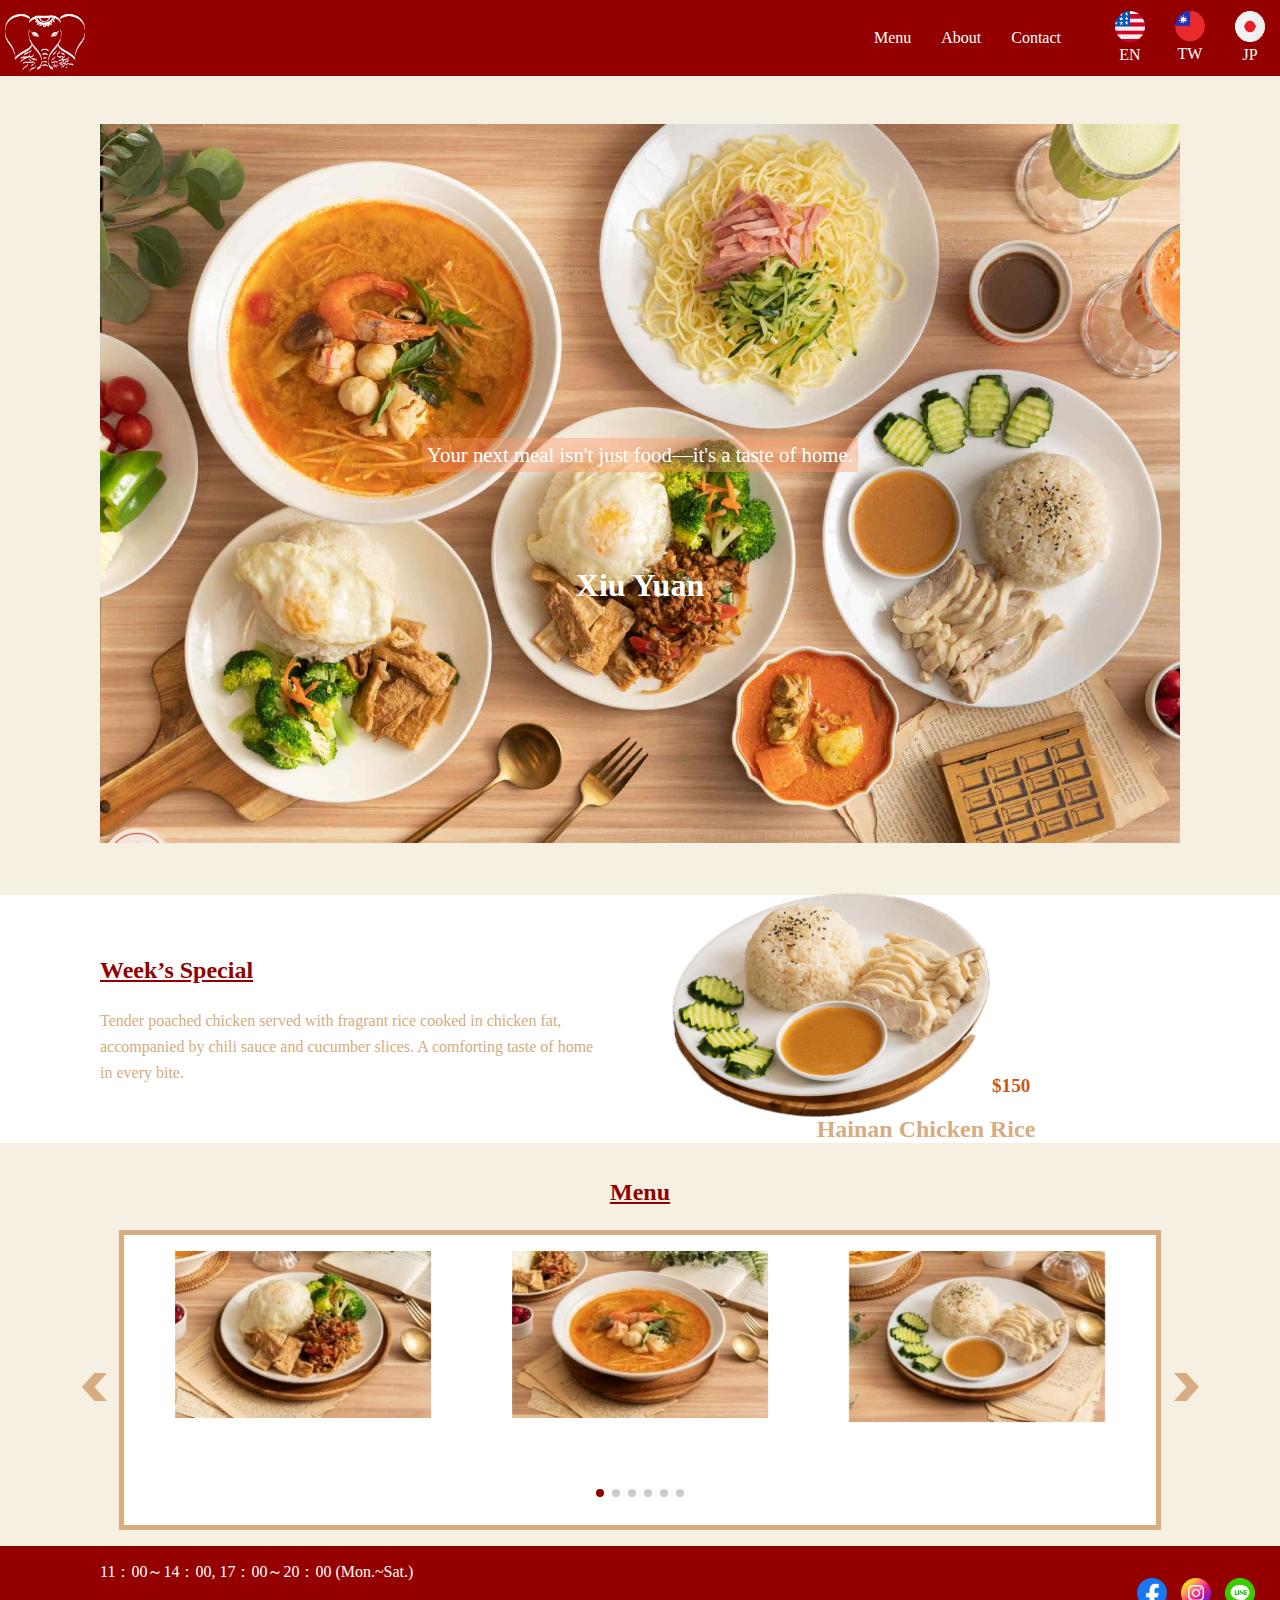
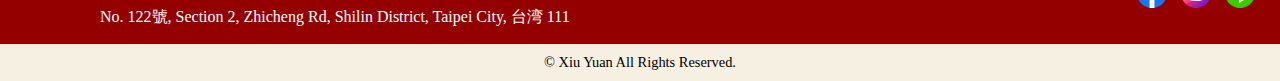
<file: index.html>
<!DOCTYPE html>
<html lang="en">
<head>
  <meta charset="UTF-8" />
    <meta name="viewport" content="width=device-width, initial-scale=1.0" />
    <meta name="description" content="Xiu Yuan serves authentic Taiwanese dishes in Taipei. Discover weekly specials and enjoy a taste of home.">
    <title>Xiu Yuan - Taste of Home</title>
    <!-- Swiper用CSS: ページ表示高速化のため非ブロッキングで読み込み -->
    <link
        rel="stylesheet"
        href="https://cdn.jsdelivr.net/npm/swiper@11/swiper-bundle.min.css"
        media="print"
        onload="this.media='all'"
    />
    <noscript>
        <link rel="stylesheet" href="https://cdn.jsdelivr.net/npm/swiper@11/swiper-bundle.min.css" />
    </noscript>
    <!-- サイト用のCSS -->
    <link rel="stylesheet" href="css/reset.css" />
    <link rel="stylesheet" href="css/common.css" />
    <link rel="stylesheet" href="css/header.css" />
    <link rel="stylesheet" href="css/footer.css" />
    <link rel="stylesheet" href="css/index.css" />
    <!-- JS -->
    <script src="js/hamburger-menu.js"></script>
    <script src="https://cdn.jsdelivr.net/npm/swiper@11/swiper-bundle.min.js" defer></script>
</head>
<body>
    <header class="site-header">
        <div class="container">
            <div class="header-logo">
            <a href="index.html">
                <img src="images/image8.png" alt="Xiu Yuan restaurant logo">
            </a>
            </div>
            <div class="hamburger" id="hamburger">
                <span></span>
                <span></span>
                <span></span>
            </div>
            <div class="menu-overlay" id="menuOverlay">
                <div class="menu-panel" id="menuPanel">
                    <nav class="main-nav">
                        <ul>
                            <li>
                                <a href="menu.html">Menu</a>
                            </li>
                            <li>
                                <a href="about.html">About</a>
                            </li>
                            <li>
                                <a href="about.html#contact">Contact</a>
                            </li>
                        </ul>
                    </nav>
                    <div class="lang-switch">
                        <a href="#">
                            <img src="images/image1.png" alt="English">
                            <span>EN</span>
                        </a>
                        <a href="#">
                            <img src="images/image15.png" alt="Traditional Chinese">
                            <span>TW</span>
                        </a>
                        <a href="#">
                            <img src="images/image14.png" alt="Japanese">
                            <span>JP</span>
                        </a>
                    </div>
                </div>
            </div>
        </div>
    </header>
    <main>
        <section class="hero">
            <img src="images/image6.jpg" alt="Interior view of Xiu Yuan restaurant">
            <div class="hero-text">
                <h2>Your next meal isn't just food—it's a taste of home.</h2>
                <h1>Xiu Yuan</h1>
            </div>
        </section>
        <section class="special">
            <div>
                <h2>Week’s Special</h2>
                <div class="special-description">
                    <p>
                        Tender poached chicken served with fragrant rice cooked in chicken fat,
                        accompanied by chili sauce and cucumber slices. A comforting taste of home in every bite.
                    </p>
                </div>
            </div>
            <div class="special-card">
                <div class="special-card-info">
                    <img src="images/image9.png" alt="Hainanese Chicken Rice">
                    <p class="price">$150</p>
                </div>
                <h3>Hainan Chicken Rice</h3>
            </div>
        </section>
        <section class="menu">
            <h2>Menu</h2>
            <!-- スライダー本体 -->
            <div class="swiper-container">
                <!-- ナビゲーション（矢印） -->
                <div class="swiper-button-prev">
                    <img src="images/slider-arrow.png" alt="前へ">
                </div>
                <div class="swiper-button-next">
                    <img src="images/slider-arrow.png" alt="次へ">
                </div>
                <div class="swiper">
                    <div class="swiper-wrapper">
                        <div class="swiper-slide">
                            <img src="images/image18.jpeg" alt="A dish1 from our menu">
                        </div>
                        <div class="swiper-slide">
                            <img src="images/image19.jpeg" alt="A dish2 from our menu">
                        </div>
                        <div class="swiper-slide">
                            <img src="images/image20.jpeg" alt="A dish3 from our menu">
                        </div>
                        <div class="swiper-slide">
                            <img src="images/image21.png" alt="A dish4 from our menu">
                        </div>
                        <div class="swiper-slide">
                            <img src="images/image22.png" alt="A dish5 from our menu">
                        </div>
                        <div class="swiper-slide">
                            <img src="images/image31.png" alt="A dish6 from our menu">
                        </div>
                    </div>
                    <!-- ページネーション（ドット） -->
                    <div class="swiper-pagination"></div>
                </div>
            </div>
        </section>
    </main>
    <footer>
        <div class="access-info">
            <div>
                <p>11：00～14：00, 17：00～20：00 (Mon.~Sat.)</p>
                <p>No. 122號, Section 2, Zhicheng Rd, Shilin District, Taipei City, 台湾 111</p>
            </div>
            <div class="icons">
                <a href="#">
                    <img src="images/image11.png" alt="Facebook icon">
                </a>
                <a href="#">
                    <img src="images/image12.png" alt="Instagram icon">
                </a>
                <a href="#">
                    <img src="images/image13.png" alt="Line icon">
                </a>
            </div>
        </div>
        <div class="copy-right">
            <p>&copy; Xiu Yuan All Rights Reserved.</p>
        </div>
    </footer>
    <script>
        document.addEventListener('DOMContentLoaded', () => {
            const swiper = new Swiper('.swiper', {
                slidesPerView: 1,
                spaceBetween: 20,
                loop: true, // スライドをループさせる
                autoplay: {
                    delay: 3000,
                },
                pagination: {
                    el: '.swiper-pagination',
                    clickable: true, // ドットをクリックで移動できる
                },
                navigation: {
                    nextEl: '.swiper-button-next',
                    prevEl: '.swiper-button-prev',
                },
                breakpoints: {
                    768: {
                        slidesPerView: 3, // 768px以上では3つ表示
                        spaceBetween: 10
                    }
                }
            });
        });
    </script>
</body>
</html>
</file>
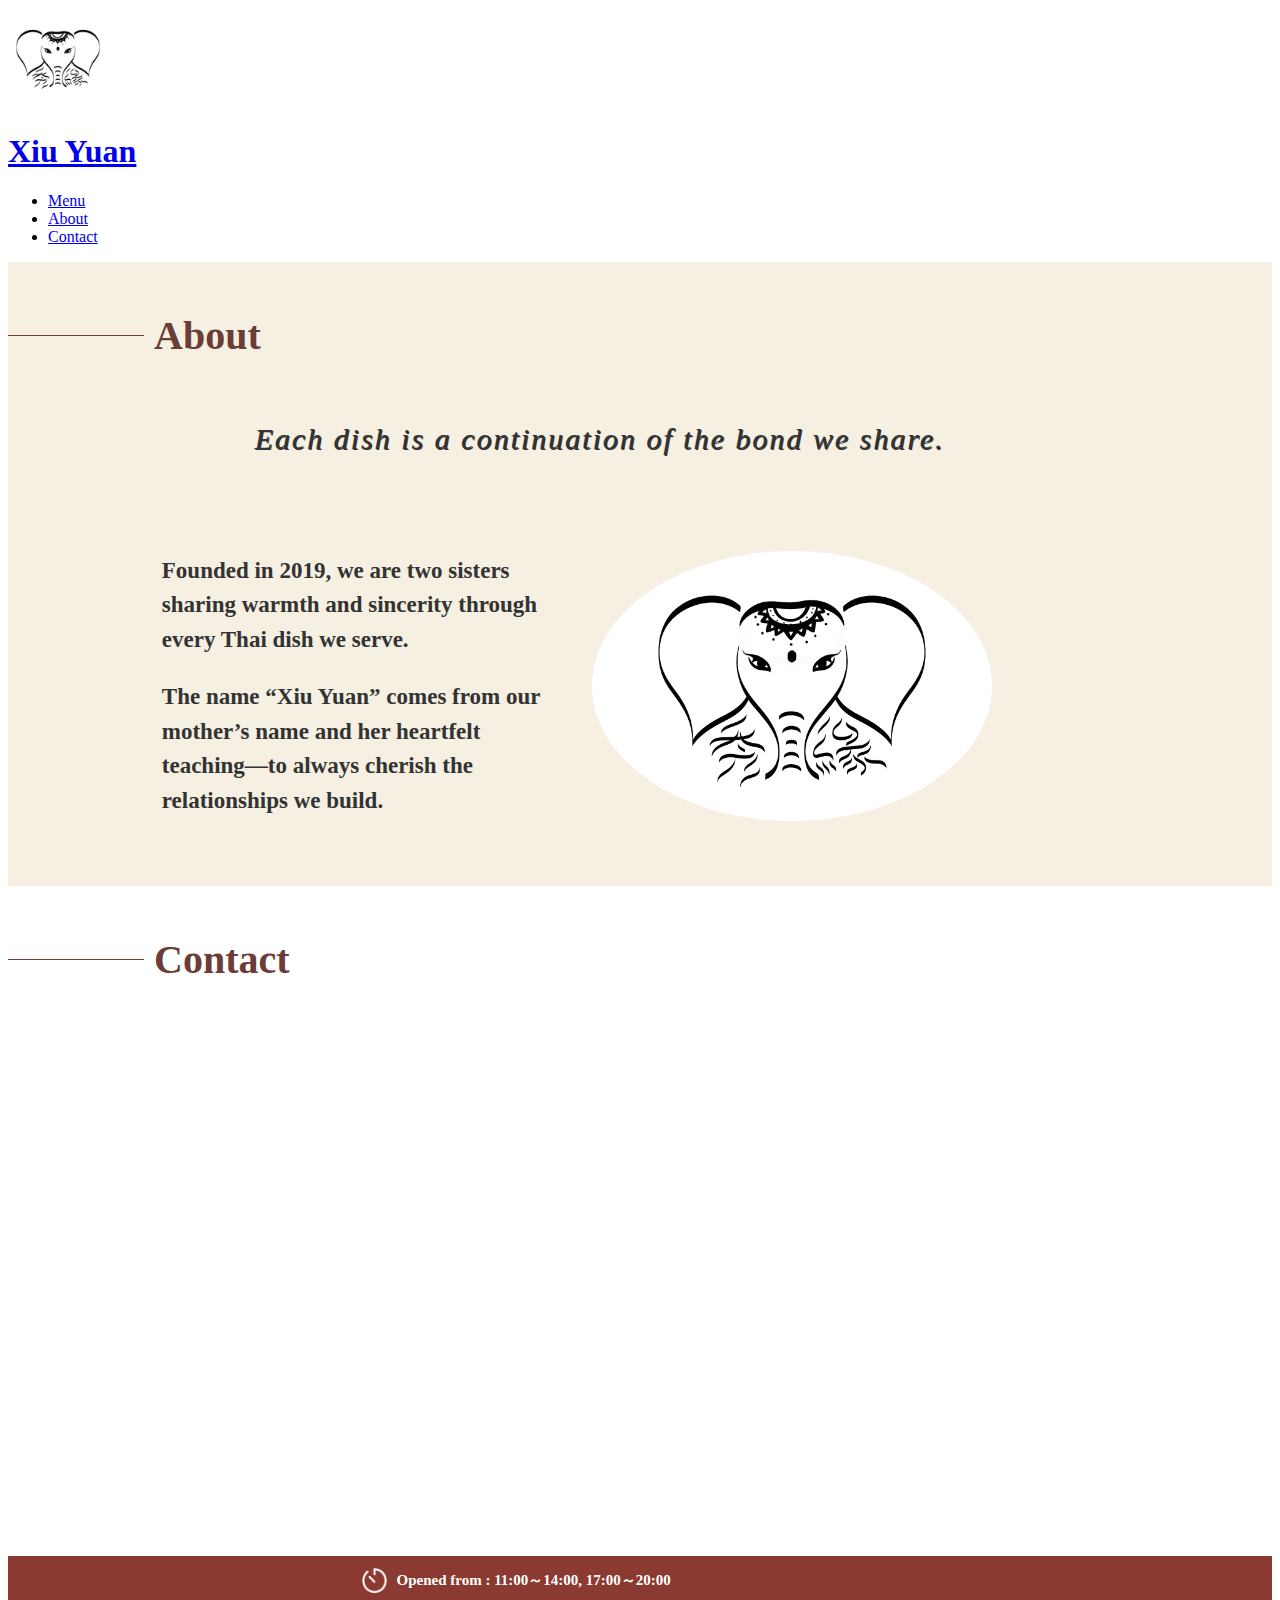
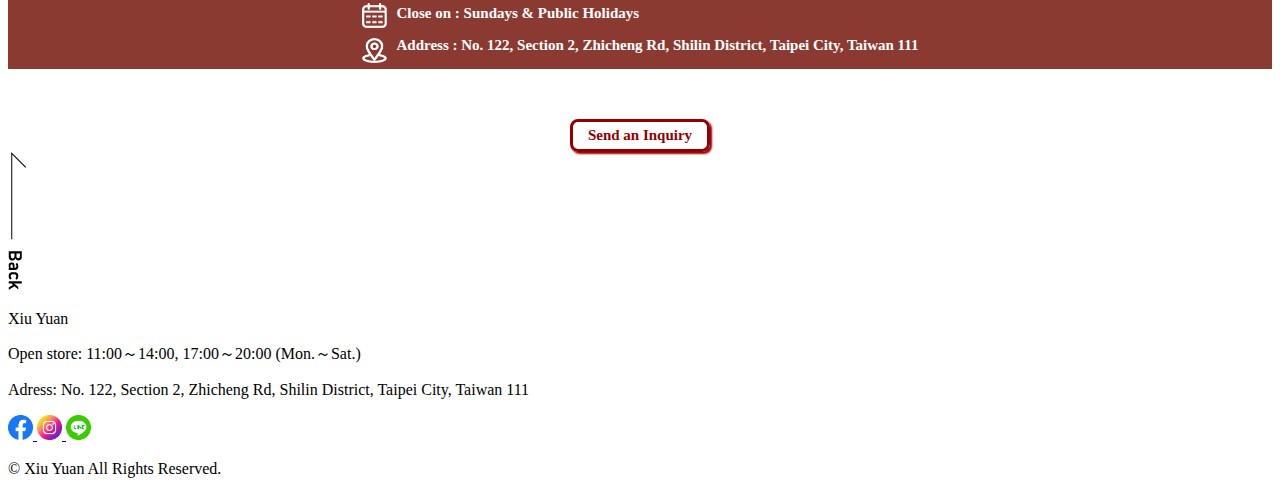
<file: about.html>
<!DOCTYPE html>
<html lang="en">
<head>
    <meta charset="UTF-8">
    <meta name="viewport" content="width=device-width, initial-scale=1.0">
    <meta name="description" content="Learn the story behind Xiu Yuan Thai Food, a family-run restaurant in Taipei serving authentic Thai cuisine with warmth and tradition. Meet the founders and explore our values.">
    <title>XiuYuanThaiFood</title>
    <link rel="stylesheet" href="css/about.css">
    <link rel="stylesheet" href="css/header.css">
    <link rel="stylesheet" href="css/footer.css" media="print" onload="this.media='all'">
</head>
<body>
    <header class="navi">
        <div class="logo">
            <a href="index.html">
                <img
                    src="image/about-logo.png"
                    srcset="image/about-logo-sp.webp 768w, image/about-logo.png 1024w"
                    alt="logo"
                    width="100"
                    height="100"
                    fetchpriority=high
                >
                <h1>Xiu Yuan</h1>
            </a>
        </div>
        <nav class="site-nav">
            <ul>
                <li>
                    <a href="menu.html">Menu</a>
                </li>
                <li>
                    <a href="about.html">About</a>
                </li>
                <li>
                    <a href="about.html#contact">Contact</a>
                </li>
            </ul>
            <!--
            <ul>
                <li>
                    <a href="#">
                        <img src="image/en.png">
                    </a>
                </li>
                <li>
                    <a href="#">
                        <img src="image/tw.png">
                    </a>
                </li>
                <li>
                    <a href="#">
                        <img src="image/jp.png">
                    </a>
                </li>
            </ul>
            -->
        </nav>
    </header>
    <section class="about">
        <h2 class="section-title">About</h2>
        <div class="about-slogan">
            <p>
                Each dish is a continuation of the bond we share.
            </p>
        </div>
        <div class="about-box">
            <div class="about-detail">
                <p>
                    Founded in 2019, we are two sisters sharing warmth and sincerity through every Thai dish we serve.
                </p>
                <p>
                    The name “Xiu Yuan” comes from our mother’s name and her heartfelt teaching—to always cherish the relationships we build.
                </p>
            </div>
            <div class="about-logo">
                <img src="./image/about-logo.png" alt="Xiu Yuan Logo" width="1024" height="1024">
            </div>
        </div>
    </section>
    <section id="contact" class="contact">
        <h2 class="section-title">Contact</h2>
        <div class="map">
            <iframe
                title="Map showing the location of Xiu Yuan Thai Food"
                src="https://www.google.com/maps/embed?pb=!1m18!1m12!1m3!1d14452.08594529618!2d121.52700459999997!3d25.101133999999995!2m3!1f0!2f0!3f0!3m2!1i1024!2i768!4f13.1!3m3!1m2!1s0x3442ad27726f4da5%3A0x827e640e8038e3c1!2z56eA57iB6a6u5p6c5rGBIMKwIOazsOW8j-Wwj-WQgw!5e0!3m2!1sja!2sjp!4v1751266862823!5m2!1sen!2sjp"
                allowfullscreen=""
                loading="lazy"
                referrerpolicy="no-referrer-when-downgrade">
            </iframe>
        </div>
        <div class="contact-info">
            <div class="contact-info-icons">
                <img src="./image/open time.png" alt="open time" width="25" height="25">
                <img src="./image/close on.png" alt="close on" width="25" height="25">
                <img src="./image/address.png" alt="adress" width="25" height="25">
            </div>
            <div class="contact-info-text">
                <P>
                    Opened from : 11:00～14:00, 17:00～20:00
                </p>
                <p>
                    Close on : Sundays & Public Holidays
                </p>
                <p>
                    Address : No. 122, Section 2, Zhicheng Rd, Shilin District, Taipei City, Taiwan 111
                </p>
            </div>
        </div>
    </section>
    <section class="inquiry">
        <a href="#" class="button">
            Send an Inquiry
        </a>
    </section>
    <a href="#" class="back-to-top">
        <img src="./image/yu_icon-5.png" alt="Back to Top" width="18" height="138">
    </a>
    <!-- Footer -->
    <footer class="site-footer">
        <div class="footer-info">
            <div class="footer-left">
                <p>Xiu Yuan</p>
                <p>Open store: 11:00～14:00, 17:00～20:00 (Mon.～Sat.)</p>
                <p>Adress: No. 122, Section 2, Zhicheng Rd, Shilin District, Taipei City, Taiwan 111</p>
            </div>
            <div class="footer-right">
                <div class="icons">
                    <a href="#">
                        <img src="./image/fb.png" alt="Visit our Facebook page" width="25" height="25">
                    </a>
                    <a href="#">
                        <img src="./image/ig.png" alt="Visit our Instagram profile" width="25" height="25">
                    </a>
                    <a href="#">
                        <img src="./image/line.png" alt="Connect with us on LINE" width="25" height="25">
                    </a>
                </div>
                <p class="footer-copyright">© Xiu Yuan  All Rights Reserved.</p>
            </div>
        </div>
    </footer>
</body>
</html>
</file>
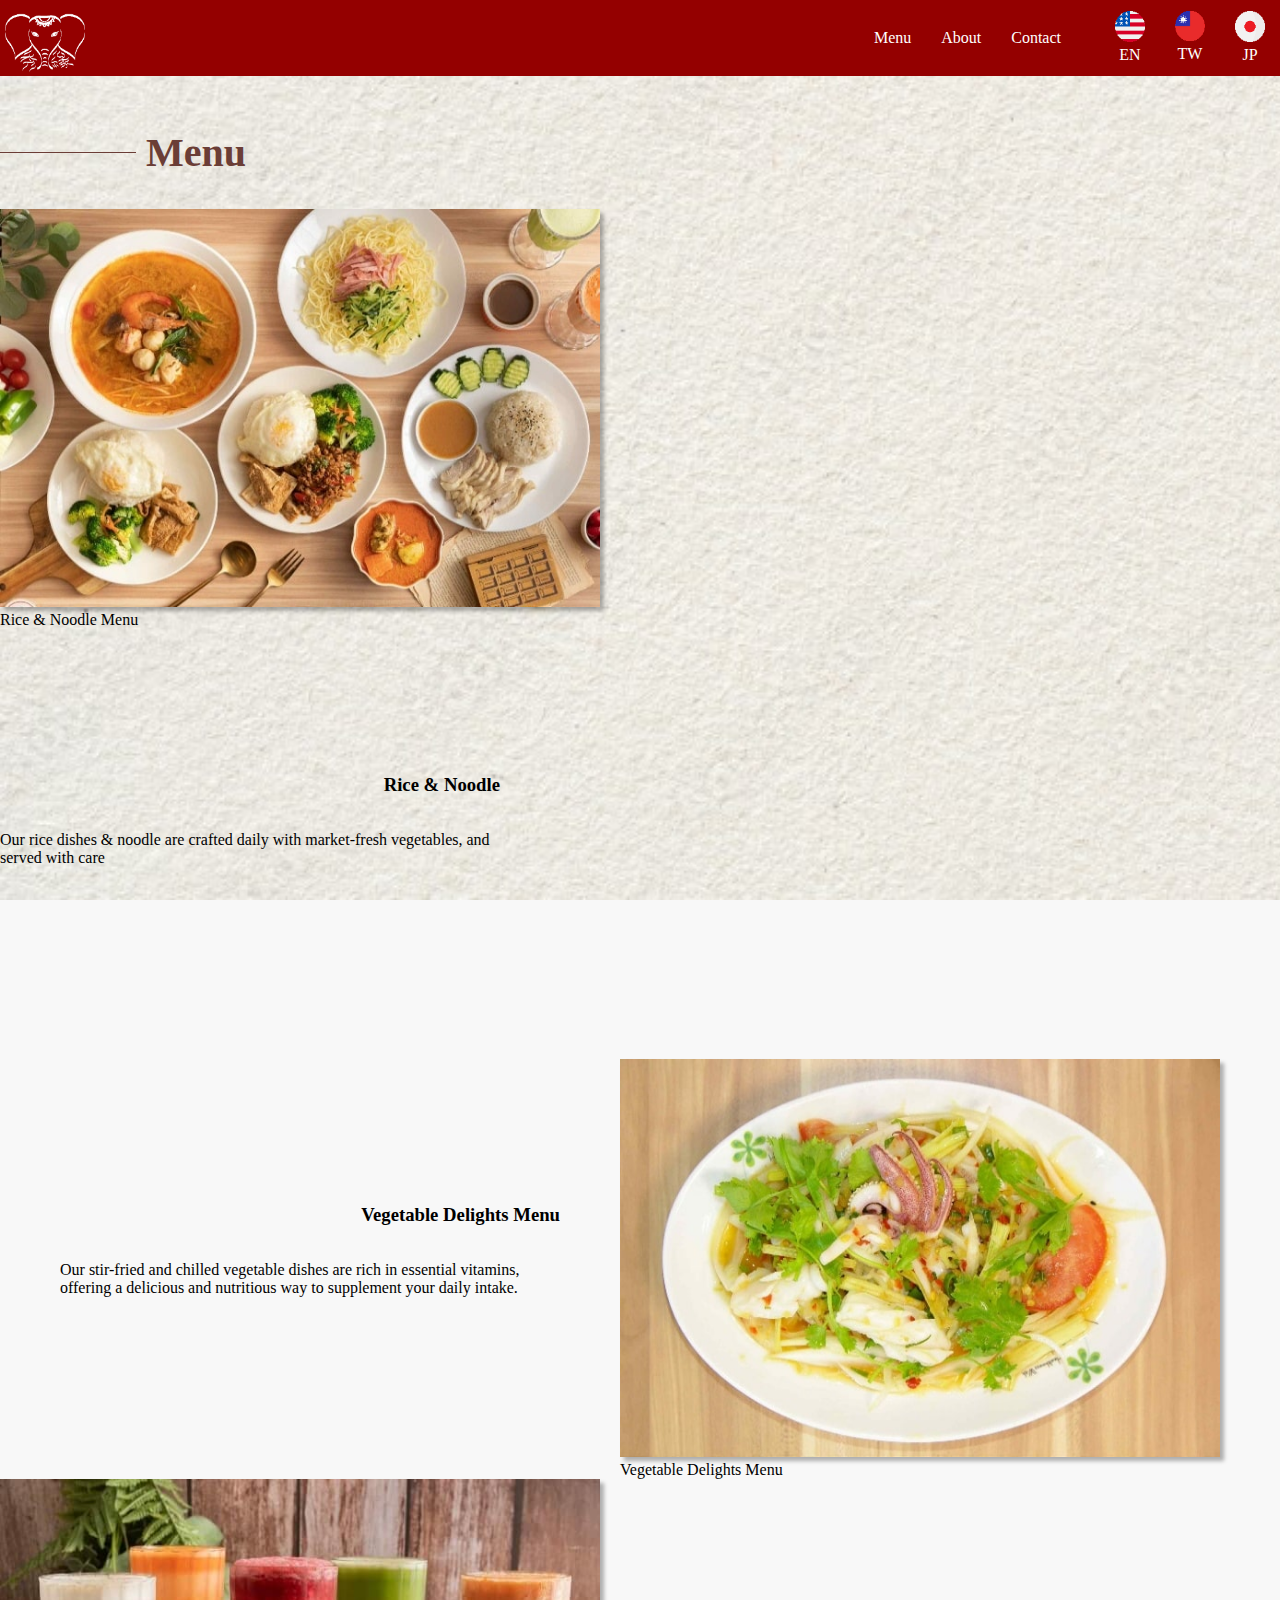
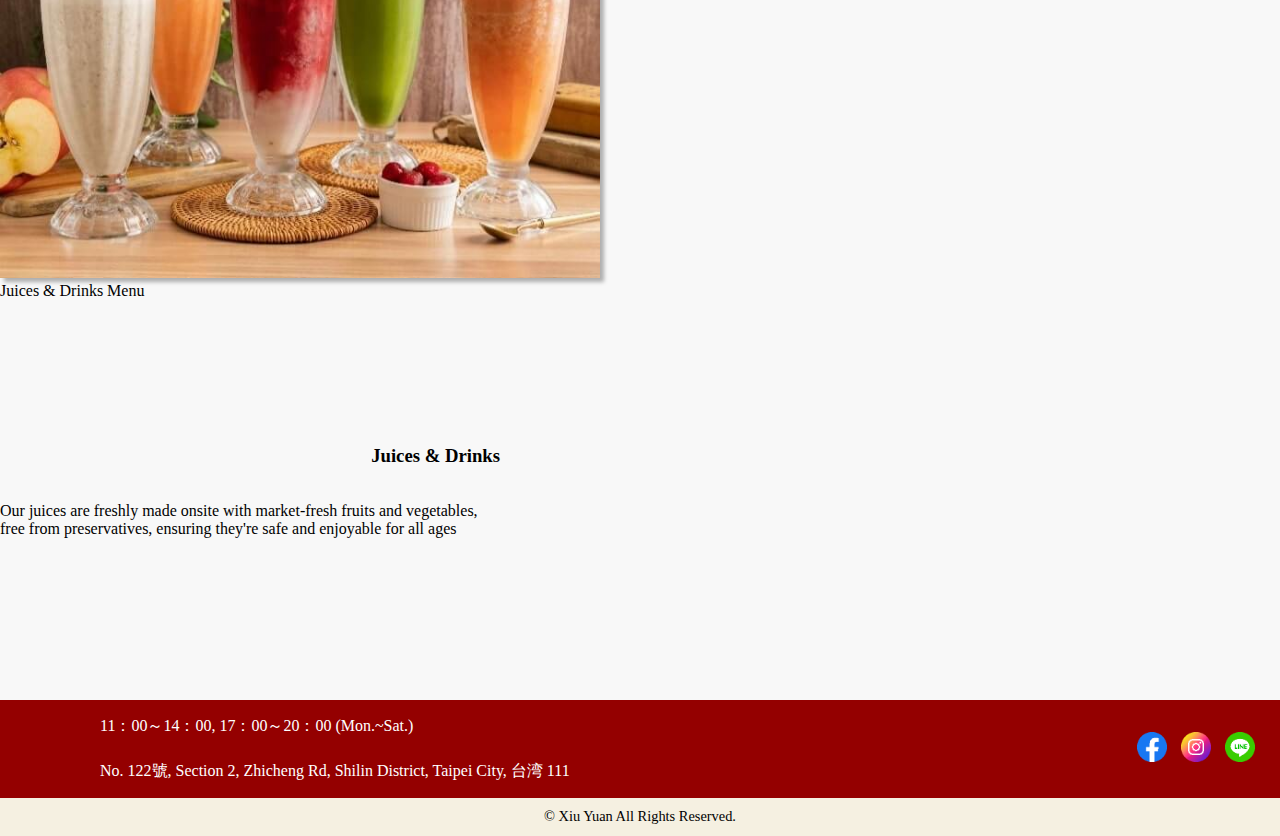
<file: menu.html>
<!DOCTYPE html>
<html lang="en">
<head>
    <meta charset="UTF-8">
    <meta name="viewport" content="width=device-width, initial-scale=1.0">
    <title>Menu - Xiu Yuan</title>
    <meta name="description" content="Explore the menu at Xiu Yuan. We offer a variety of authentic Taiwanese home-cooked meals, including rice and noodle dishes, fresh vegetable delights, and preservative-free juices.">
    <link rel="stylesheet" href="css/reset.css" />
    <link rel="stylesheet" href="css/header.css" />
    <link rel="stylesheet" href="css/footer.css" />
    <link rel="stylesheet" href="css/menu.css" />
    <script src="js/hamburger-menu.js"></script>
</head>
<body>
    <header class="site-header">
        <div class="container">
            <div class="header-logo">
            <a href="index.html">
                <img src="images/image8.png" alt="Xiu Yuan restaurant logo">
            </a>
            </div>
            <div class="hamburger" id="hamburger">
                <span></span>
                <span></span>
                <span></span>
            </div>
            <div class="menu-overlay" id="menuOverlay">
                <div class="menu-panel" id="menuPanel">
                    <nav class="main-nav">
                        <ul>
                            <li>
                                <a href="menu.html">Menu</a>
                            </li>
                            <li>
                                <a href="about.html">About</a>
                            </li>
                            <li>
                                <a href="about.html#contact">Contact</a>
                            </li>
                        </ul>
                    </nav>
                    <div class="lang-switch">
                        <a href="#">
                            <img src="images/image1.png" alt="English">
                            <span>EN</span>
                        </a>
                        <a href="#">
                            <img src="images/image15.png" alt="Traditional Chinese">
                            <span>TW</span>
                        </a>
                        <a href="#">
                            <img src="images/image14.png" alt="Japanese">
                            <span>JP</span>
                        </a>
                    </div>
                </div>
            </div>
        </div>
    </header>
    <main>
        <section class="menu">
            <h2>Menu</h2>
            <div class="menu-item">
                <div class="menu-image">
                    <img src="images/image2.jpeg" alt="Rice & Noodle Menu">
                    <div>Rice & Noodle Menu</div>
                </div>
                <div class="menu-detail">
                    <h3>Rice & Noodle</h3>
                    <p>Our rice dishes & noodle are crafted daily with market-fresh vegetables, and served with care</p>
                </div>
            </div>
            <div class="menu-item vegetable-delights">
                <div class="menu-detail vegetable-delights-detail">
                    <h3>Vegetable Delights Menu</h3>
                    <p>Our stir-fried and chilled vegetable dishes are rich in essential vitamins, offering a delicious and nutritious way to supplement your daily intake.</p>
                </div>
                <div class="menu-image vegetable-delights-image">
                    <img src="images/image4.jpeg" alt="Vegetable Delights Menu">
                    <div>Vegetable Delights Menu</div>
                </div>
                
            </div>
            <div class="menu-item">
                <div class="menu-image">
                    <img src="images/image3.jpeg" alt="Juices & Drinks Menu">
                    <div>Juices & Drinks Menu</div>
                </div>
                <div class="menu-detail">
                    <h3>Juices & Drinks</h3>
                    <p>Our juices are freshly made onsite with market-fresh fruits and vegetables, free from preservatives, ensuring they're safe and enjoyable for all ages</p>
                </div>
            </div>
        </section>
    </main>
    <footer>
        <div class="access-info">
            <div>
                <p>11：00～14：00, 17：00～20：00 (Mon.~Sat.)</p>
                <p>No. 122號, Section 2, Zhicheng Rd, Shilin District, Taipei City, 台湾 111</p>
            </div>
            <div class="icons">
                <a href="#">
                    <img src="images/image11.png" alt="Facebook icon">
                </a>
                <a href="#">
                    <img src="images/image12.png" alt="Instagram icon">
                </a>
                <a href="#">
                    <img src="images/image13.png" alt="Line icon">
                </a>
            </div>
        </div>
        <div class="copy-right">
            <p>&copy; Xiu Yuan All Rights Reserved.</p>
        </div>
    </footer>
</body>
</html>
</file>
<file: css/common.css>
@charset "UTF-8";

html {
    scroll-behavior: smooth;
}

body {
    background-color: #ffffff;
    margin: 0;
}

/* backtop */
.back-to-top {
    position: sticky;
    padding-right: 30px;
    bottom: 0;
    right: 0;
    left: 100%;
    z-index: 1;
}

.back-to-top img {
    position: absolute;
    bottom: 0;
}

@media screen and (max-width: 768px) {
    .back-to-top {
        position: fixed;
        bottom: 20px;
        right: 20px;
        padding-right: 0;
    }
}
</file>
<file: css/header.css>
.site-header {
    background-color: #940000;
}
.site-header > .container {
    display: flex;
    align-items: center;
    padding: 0 5px;
}
.menu-overlay {
    display: flex;
    position: absolute;
    right: 0;
}
.menu-panel {
    display: flex;
    align-items: center;
    gap: 1.5rem;
}
.main-nav {
    margin-left: auto;
}
.site-header ul {
    display: flex;
}
.site-header ul li {
    list-style: none;
}
.header-logo img {
    width: 80px;
}
/* common */
.site-header ul li > a,
.lang-switch a {
    color: white;
    text-decoration:none;
    margin: 0 15px;
}
/* lang-switch */
.lang-switch {
    display: flex;
}
.lang-switch img {
    width: 30px;
}
.lang-switch span {
    display: block;
    text-align: center;
}
/* hamburger */
.hamburger {
    display: none;
    flex-direction: column;
    justify-content: space-between;
    width: 28px;
    height: 20px;
    cursor: pointer;
    position: absolute;
    right: 2em;
}
.hamburger span {
    height: 3px;
    background: white;
    border-radius: 2px;
    transition: 0.3s;
}

@media (max-width: 768px) {
    .hamburger {
        display: flex;
    }
    .menu-overlay {
        position: fixed;
        inset: 0;
        background-color: rgba(0,0,0,0.5);
        display: none;
        z-index: 1000;
    }
    .menu-overlay.active {
        display: block;
        animation: fadeIn 0.3s ease-in-out forwards;
    }
    .menu-panel {
        background: #940000;
        position: absolute;
        right: 0;
        max-width: 280px;
        padding: 2rem 1.5rem;
        transform: translateX(100%);
        transition: transform 0.3s ease;
        display: flex;
        flex-direction: column;
        gap: 2rem;
    }
    .menu-overlay.active .menu-panel {
        transform: translateX(0);
    }
    .main-nav ul {
        flex-direction: column;
        padding: 0;
        margin: 0;
    }
    .main-nav ul li {
        margin-bottom: 1rem;
    }
    .main-nav a {
        font-size: 1.2rem;
        color: white;
    }
    .lang-switch {
        flex-direction: column;
        flex-wrap: wrap;
        gap: 1rem;
    }
    .lang-switch a {
        display: flex;
        align-items: center;
        gap: 0.5rem;
        color: white;
    }
    @keyframes fadeIn {
        from { opacity: 0; }
        to { opacity: 1; }
    }
}
</file>
<file: css/footer.css>
.access-info {
    background-color: #940000;
    color: white;
    font-size: 1em;
    padding: 1em 0;
    padding-left: 100px;
    padding-right: 20px;
    display: flex;
    align-items: center;
}
.access-info p:first-child {
    margin-bottom: 1.5em;
}
.access-info .icons {
    margin-left: auto;
	min-width: 8em;
}
.access-info .icons a {
    text-decoration: none;
}
.access-info .icons img {
    width: 30px;
    margin: 0 5px;
}
.access-info p,
.copy-right p {
    margin: 0;
}
.copy-right {
    background-color: #f5f0e1;
    text-align: center;
    padding: 0.7em;
    font-size: 0.9em
}

@media (max-width: 768px) {
    .access-info {
        padding-left: 10px;
        font-size: 0.8em;
    }
    .access-info .icons img {
        width: 24px;
        height: 24px;
        margin: 0 2px;
    }
}
</file>
<file: css/index.css>
main {
    padding: 0 100px;
    background-color: #f5f0e1;
}
/* hero */
.hero {
    position: relative;
    text-align: center;
    padding: 3em 0;
}
.hero > img {
    width: 100%;;
}
.hero-text > h1 {
    color: white;
    font-weight: bold;
    position: absolute;
    top: 55%;
    left: 50%;
    transform: translate(-50%, 50%);
}
.hero-text > h2 {
    font-size: 1.3em;
    color: white;
    font-weight: 400;
    padding: 5px;
    background-color: rgba(255, 153, 102, 0.4);
    position: absolute;
    top: 40%;
    left: 50%;
    transform: translate(-50%, 50%);
    white-space: nowrap;
}
/* special */
.special {
    display: flex;
    justify-content: center;
    align-items: center;
    gap: 2em;
    padding: 0px 10em;
    background-color: white;
    margin-left: -100px;
    margin-right: -100px;
    padding-left: 100px;
    padding-right: 100px;
}
.special > div:first-child {
    flex: 1;
    padding-right: 2em;
}
.special-card {
    flex: 1;
    position: relative;
    text-align: center;
}
.special-card-info {
    display: flex;
    align-items: flex-end;
}
.special-card img {
    transform: rotate(-8deg);
    width: 20em;
    max-width: 100%;
}
.special-card h3 {
    text-align: center;
    color: #d6ac80;
    font-size: 1.5em;
    font-weight: bold;
    margin: 0;
}
.special-card .price {
    color: #c85a19;
    font-size: 1.2em;
    font-weight: bold;
}
.special-description p {
    color: #d6ac80;
    line-height: 1.6;
}
/* menu */
.menu {
    text-align: center;
    padding: 1em 0;
}
.menu .swiper-slide img {
    width: 20vw;
    object-fit: cover;
}
.swiper-container {
    border: 5px solid #d6ac80;
    background-color: white;
    padding: 1em;
    max-width: 1000px;
    margin: auto;
    position: relative;
}

/* スライド間の調整（必要に応じて） */
.swiper-slide {
    width: auto;
    height: auto;
}

.swiper-button-next::after,
.swiper-button-prev::after {
    display: none; /* デフォルト矢印を消す */
}
/* ナビゲーションの外出し */
.swiper-button-prev,
.swiper-button-next {
    position: absolute;
    top: 60%;
    transform: translateY(-50%);
    z-index: 10;
}
.swiper-button-prev {
    left: -40px;
}

.swiper-button-next {
    right: -40px;
}

.swiper-button-prev img,
.swiper-button-next img {
    width: 5em;
}

.swiper-button-prev img {
    transform: scaleX(-1);
}

.swiper-pagination-bullet-active {
    background-color: #940000;
}

/** 共通 */
.special h2,
.menu h2 {
    font-size: 1.5em;
    font-weight: bold;
    color: #940000;
    margin-bottom: 1em;
    text-decoration: underline;
}

@media (max-width: 768px) {
    main {
        padding: 0 10px;
    }
    .hero-text > h2 {
        font-size: 1em;
        top: 15%;
        white-space: normal;
    }
    .special {
        flex-direction: column;
        margin-left: -10px;
        margin-right: -10px;
        padding-left: 10px;
        padding-right: 10px;
    }
    .special-card-info {
        flex-direction: column;
        align-items: center;
    }
    .special-card img {
        width: 80%;
    }
    .special-card .price {
        margin: 0;
        margin-left: auto;
    }
    .swiper-container {
        width: 60vw;
    }
    .menu .swiper-slide img {
        width: 50vw;
    }
}
</file>
<file: css/about.css>
@charset "UTF-8";

.section-title {
    color: #6B3D36;
    font-family: Calibri;
    font-size: 40px;
    font-weight: bold;
    display: flex;
    align-items: center;
    gap: 10px;
    margin-top: 0;
}

.section-title::before {
    content: "";
    width: 136px;
    height: 1px;
    background-color: #6B3D36;
}

.about {
    background-color: #f5f0e1;
    padding-top: 50px;
    padding-bottom: 0px;
}

.about-box {
    display: flex;
    justify-content: center;
    height: 400px;
    align-items: center;
    width: 90%;
}

.about-logo {
    background-color: #ffffff;
    width: 400px;
    height: 270px;
    border-radius: 50%;
    display: flex;
    justify-content: center;
    align-items: center;
    margin-left: 30px;
}

.about-logo img {
    width: 320px;
    height: auto;
}

.about-detail p {
    color: #333333;
    font-family: Calibri;
    font-weight: bold;
    font-size: 23px;
    line-height: 1.5;
    width: 400px;
}

.about-slogan {
    margin: 0 0 0 auto;
    display: flex;
    justify-content: flex-start;
    width: 90%;
    letter-spacing: 2px;
}

.about-slogan p {
    color: #333333;
    font-size: 30px;
    font-style: italic;
    text-indent: 4em;
    text-shadow: 1px 1px #333333;
}

/* contact */
.contact {
    color: #6B3D36;
}

.contact .section-title {
    padding: 50px 0 40px 0px ;
}

.map {
    display: flex;
    justify-content: center;
}

.map iframe {
    width: 600px;
    height: 450px;
    border: 0;
}

.contact-info {
    display: flex;
    background-color: #8B3A31;
    justify-content: center;
    margin: 50px 0;
}

.contact-info-icons {
    display: flex;
    flex-direction: column;
    width: 25px;
    height: 25px;
    gap: 10px;
    padding-top: 12px;
    padding-right: 10px;
}

.contact-info-text {
    text-align: left;
    font-family: Calibri;
    color: #ffffff;
    font-weight: bold;
    font-size: 15px;
}

.inquiry {
    display: flex;
    justify-content: center;
}

.inquiry .button {
    color: #940000;
    border: #940000 3px solid;
    text-decoration: none;
    border-radius: 8px;
    font-size: 15px;
    font-weight: bold;
    padding: 5px 15px;
    box-shadow: 2px 2px 2px;
}

@media screen and (max-width: 1060px) {
    .about-slogan {
        justify-content: center;
        width: auto;
        margin: 0;
    }
    .about-slogan p {
        text-indent: 0px;
    }

    .about-box {
        width: auto;
    }
}

@media screen and (max-width: 768px) {
    .about {
        padding-bottom: 50px;
    }

    .section-title::before {
        width: 50px;
    }

    .about-box,
    .about-slogan,
    .contact-info {
        padding: 0 5px;
    }

    .about-box {
        flex-direction: column;
        height: auto;
    }

    .about-detail p {
        width: auto;
    }

    .about-logo {
        width: 300px;
        height: 240px;
        margin-left: 0;
    }

    .about-logo img {
        width: 270px;
    }

    .map iframe {
        width: 100vw;
        height: 300px;
    }
}
</file>
<file: css/menu.css>
@charset "UTF-8";

body {
    background-color: #ffffff;
    margin: 0;
}

/* menu */
.menu {
    background-image: url(../image/waterpaper1.jpg);
    background-size: cover;
    background-repeat: no-repeat;
    background-attachment: fixed;
    background-color: #f8f8f8;
    padding-top: 20px;
    padding-bottom: 20px;
}

.menu h2 {
    color: #6B3D36;
    font-family: Calibri;
    font-size: 40px;
    font-weight: bold;
    display: flex;
    align-items: center;
    gap: 10px;
}

.menu h2::before {
    content: "";
    width: 136px;
    height: 1px;
    background-color: #6B3D36;
}

.menu img {
    width: 600px;
    box-shadow: 4px 4px 4px rgba(0, 0, 0, 0.3);
}

.menu-detail {
    display: flex;
    flex-direction: column;
    align-items: flex-end;
    justify-content: center;
    width: 500px;
    height: 380px;
}

.text {
    border-radius: 20px;
    font-family: Calibri;
    display: flex;
    flex-direction: column;
}

.text h3 {
    font-size: 45px;
    margin: 0;
}

.text p {
    font-size: 25px;
    line-height: 1.8;
    color: #6B3D36CC;
}

.button {
    display: flex;
    gap: 10px;
}

.button a {
    color: #A56D35;
    border: #A56D35 3px solid;
    border-radius: 10px;
    font-size: 15px;
    text-decoration: none;
    font-family: Calibri;
    padding: 5px 15px;
    box-shadow: 2px 3px 3px rgb(136, 132, 132);
}

/* rice */
.rice-noodle {
    display: flex;
    justify-content: space-evenly;
    margin-top: 50px;
}

.rice-noodle-text {
    color: #D3212C;
}

/* veggie */
.vegetable-delights {
    display: flex;
    justify-content: space-evenly;
    margin-top: 50px;
}

.vegetable-delights-text {
    color: #007E39;
}

/* drink */
.juice-drink {
    display: flex;
    justify-content: space-evenly;
    margin-top: 50px;
    margin-bottom: 100px;
}

.juice-drink-text {
    color: #FF8C00;
}

/* back icon */
.back-to-top {
    position: fixed;
    padding-right: 30px;
    bottom: 0;
    right: 0;
}

.back-to-top img {
    position: absolute;
    bottom: 125px;
}

@media screen and (max-width: 1200px) {
    .rice-noodle,
    .juice-drink {
        flex-direction: column-reverse;
        align-items: center;
    }

    .vegetable-delights {
        flex-direction: column;
        align-items: center;
    }
}

@media screen and (max-width: 768px) {
    .menu h2::before {
        width: 70px;
    }

    .menu img {
        width: 100vw;
        height: auto;
     }

     .menu-detail {
        width: auto;
        align-items: center;
     }

    .text h3 {
        text-align: center;
    }

    .text p {
        padding: 0px 10px;
    }
}
</file>
